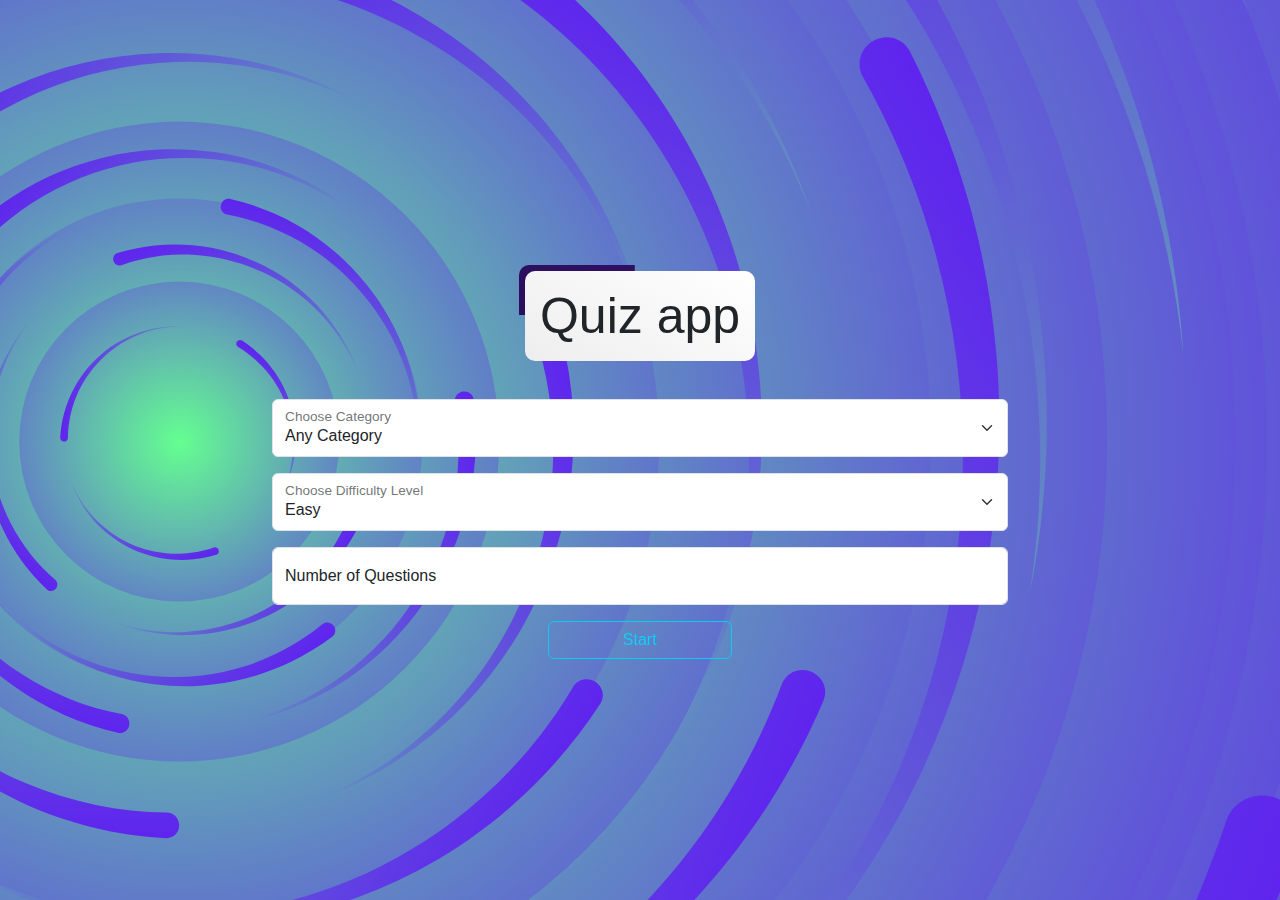
<file: index.html>
<!DOCTYPE html>
<html lang="en">
  <head>
    <title>Quiz Game</title>
    <meta charset="UTF-8">
    <link rel="icon" href="imgs/Quiz-PNG-Image.png" />
    <meta name="viewport" content="width=device-width, initial-scale=1.0">  
    <link rel="stylesheet" href="bootstrap-5.3.0-dist/css/bootstrap.min.css" />
    <link rel="stylesheet" href="style/style.css" />
    <link rel="stylesheet" href="style/all.css" />
    <link href="img/favicon.ico" rel="icon" type="image/png" />
    <link rel="preconnect" href="https://fonts.googleapis.com" />
    <link rel="preconnect" href="https://fonts.googleapis.com" />
    <link rel="preconnect" href="https://fonts.gstatic.com" crossorigin />
    <link rel="stylesheet" href="https://cdnjs.cloudflare.com/ajax/libs/animate.css/4.1.1/animate.min.css"/>
    <link href="https://fonts.googleapis.com/css2?family=Amatic+SC:wght@400;700&family=Cairo:wght@200;300&family=Dancing+Script:wght@700&family=Geologica:wght@800&family=Inter:wght@400;600;700&family=Open+Sans:ital,wght@0,400;1,400;1,500;1,600;1,700;1,800&family=Pacifico&family=Roboto:ital,wght@0,100;1,100&family=Work+Sans:wght@300&display=swap" rel="stylesheet" />
  </head>
  <body>
 <div class="container-fluid min-vh-100 d-flex flex-column justify-content-center align-items-center">
  
  <!-- title page -->
  <div class="title heading animate__animated animate__zoomInDown my-4">
    <h1>Quiz app</h1>
  </div>
  <!-- contnet page -->
  <div class="container">
   <div class="row">
    <!-- form partation -->
          <form
            class="start-quiz col-lg-8 offset-lg-2 d-flex flex-column gap-3 animate__animated animate__fadeInBottomLeft"
            id="quizOptions"
          >
            <div class="form-floating">
              <select
                class="form-select"
                id="categoryMenu"
                aria-label="category Select"
              >
                <option selected value="">Any Category</option>
                <option value="9">General Knowledge</option>
                <option value="27">Animals</option>
                <option value="19">Science: Mathematics</option>
                <option value="18">Science: Computers</option>
                <option value="22">Geography</option>
              </select>
              <label for="categoryMenu">Choose Category</label>
            </div>

            <div class="form-floating">
              <select
                class="form-select"
                id="difficultyOptions"
                aria-label="difficulty Select"
              >
                <option selected value="easy">Easy</option>
                <option value="medium">Medium</option>
                <option value="hard">Hard</option>
              </select>
              <label for="difficultyOptions">Choose Difficulty Level</label>
            </div>

            <div class="form-floating">
              <input
                type="number"
                class="form-control"
                id="questionsNumber"
                placeholder="Number of Questions"
              />
              <label for="QuestionsNumber">Number of Questions</label>
            </div>

            <button
              type="button"
              class="btn btn-start btn-outline-info w-25 m-auto"
              id="startQuiz"
            >
              Start
            </button>
          </form>
        </div>
      </div>
      <!-- questions partation -->
      <div class="questions">
        <div class="container">
          <div class="row"></div>
        </div>
      </div>

 </div>





    <script src="js/code.jquery.com_jquery-3.7.0.min.js"></script>
    <script src="bootstrap-5.3.0-dist/js/bootstrap.bundle.js"></script>
    <script src="js/index.js"></script>
  </body>
</html>
</file>
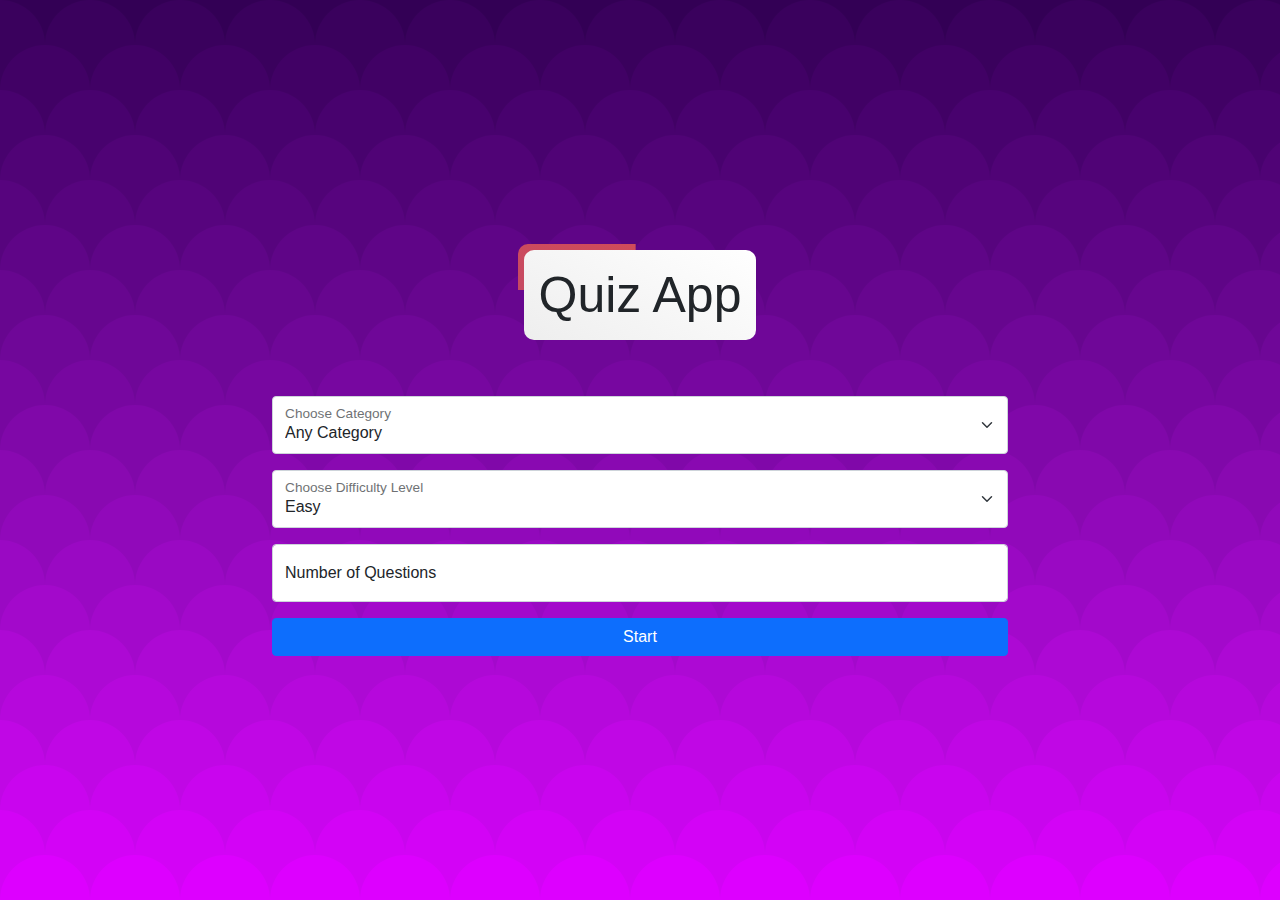
<file: New folder/my Quiz App Code/my Quiz App Code/index.html>
<!DOCTYPE html>
<html lang="en">
  <head>
    <meta charset="UTF-8" />
    <meta name="viewport" content="width=device-width, initial-scale=1.0" />
    <title>Quiz App</title>
    <!--?========> Favicon <========-->
    <link rel="icon" href="./images/quiz.png" />
    <!--?========> Google Fonts <========-->
    <link rel="preconnect" href="https://fonts.googleapis.com" />
    <link rel="preconnect" href="https://fonts.gstatic.com" crossorigin />

    <!--?========> Bootstrap Style Sheet <========-->
    <link rel="stylesheet" href="CSS/bootstrap.min.css" />

    <!--?========> Animate.CSS <========-->
    <link
      rel="stylesheet"
      href="https://cdnjs.cloudflare.com/ajax/libs/animate.css/4.1.1/animate.min.css"
    />
    <!--?========> Main style Sheet <========-->
    <link rel="stylesheet" href="./CSS/style.css" />
  </head>

  <body>
    <main
      class="min-vh-100 d-flex flex-column justify-content-center align-items-center"
    >
      <div class="heading animate__animated animate__zoomInDown">
        <h1 class="mb-0">Quiz App</h1>
      </div>
      <div class="container">
        <div class="row">
          <form
            class="start-quiz col-lg-8 offset-lg-2 d-flex flex-column gap-3 animate__animated animate__fadeInBottomLeft"
            id="quizOptions"
          >
            <div class="form-floating">
              <select
                class="form-select"
                id="categoryMenu"
                aria-label="category Select"
              >
                <option selected value="">Any Category</option>
                <option value="9">General Knowledge</option>
                <option value="27">Animals</option>
                <option value="19">Science: Mathematics</option>
                <option value="18">Science: Computers</option>
                <option value="22">Geography</option>
              </select>
              <label for="categoryMenu">Choose Category</label>
            </div>

            <div class="form-floating">
              <select
                class="form-select"
                id="difficultyOptions"
                aria-label="difficulty Select"
              >
                <option selected value="easy">Easy</option>
                <option value="medium">Medium</option>
                <option value="hard">Hard</option>
              </select>
              <label for="difficultyOptions">Choose Difficulty Level</label>
            </div>

            <div class="form-floating">
              <input
                type="number"
                class="form-control"
                id="questionsNumber"
                placeholder="Number of Questions"
              />
              <label for="QuestionsNumber">Number of Questions</label>
            </div>

            <button
              type="button"
              class="btn btn-primary"
              id="startQuiz"
            >
              Start
            </button>
          </form>
        </div>
      </div>

      <div class="questions">
        <div class="container">
          <div class="row"></div>
        </div>
      </div>
    </main>
    <script src="js/index.js"></script>
  </body>
</html>
</file>
<file: style/style.css>
body {
    min-height: 100vh;
    background-size: 30%;
    background-color: #5F24EE;
    background-image: url("data:image/svg+xml,%3Csvg xmlns='http://www.w3.org/2000/svg' viewBox='0 0 2000 1500'%3E%3Cdefs%3E%3CradialGradient id='a' gradientUnits='objectBoundingBox'%3E%3Cstop offset='0' stop-color='%2365FF91'/%3E%3Cstop offset='1' stop-color='%235F24EE'/%3E%3C/radialGradient%3E%3ClinearGradient id='b' gradientUnits='userSpaceOnUse' x1='0' y1='750' x2='1550' y2='750'%3E%3Cstop offset='0' stop-color='%236292c0'/%3E%3Cstop offset='1' stop-color='%235F24EE'/%3E%3C/linearGradient%3E%3Cpath id='s' fill='url(%23b)' d='M1549.2 51.6c-5.4 99.1-20.2 197.6-44.2 293.6c-24.1 96-57.4 189.4-99.3 278.6c-41.9 89.2-92.4 174.1-150.3 253.3c-58 79.2-123.4 152.6-195.1 219c-71.7 66.4-149.6 125.8-232.2 177.2c-82.7 51.4-170.1 94.7-260.7 129.1c-90.6 34.4-184.4 60-279.5 76.3C192.6 1495 96.1 1502 0 1500c96.1-2.1 191.8-13.3 285.4-33.6c93.6-20.2 185-49.5 272.5-87.2c87.6-37.7 171.3-83.8 249.6-137.3c78.4-53.5 151.5-114.5 217.9-181.7c66.5-67.2 126.4-140.7 178.6-218.9c52.3-78.3 96.9-161.4 133-247.9c36.1-86.5 63.8-176.2 82.6-267.6c18.8-91.4 28.6-184.4 29.6-277.4c0.3-27.6 23.2-48.7 50.8-48.4s49.5 21.8 49.2 49.5c0 0.7 0 1.3-0.1 2L1549.2 51.6z'/%3E%3Cg id='g'%3E%3Cuse href='%23s' transform='scale(0.12) rotate(60)'/%3E%3Cuse href='%23s' transform='scale(0.2) rotate(10)'/%3E%3Cuse href='%23s' transform='scale(0.25) rotate(40)'/%3E%3Cuse href='%23s' transform='scale(0.3) rotate(-20)'/%3E%3Cuse href='%23s' transform='scale(0.4) rotate(-30)'/%3E%3Cuse href='%23s' transform='scale(0.5) rotate(20)'/%3E%3Cuse href='%23s' transform='scale(0.6) rotate(60)'/%3E%3Cuse href='%23s' transform='scale(0.7) rotate(10)'/%3E%3Cuse href='%23s' transform='scale(0.835) rotate(-40)'/%3E%3Cuse href='%23s' transform='scale(0.9) rotate(40)'/%3E%3Cuse href='%23s' transform='scale(1.05) rotate(25)'/%3E%3Cuse href='%23s' transform='scale(1.2) rotate(8)'/%3E%3Cuse href='%23s' transform='scale(1.333) rotate(-60)'/%3E%3Cuse href='%23s' transform='scale(1.45) rotate(-30)'/%3E%3Cuse href='%23s' transform='scale(1.6) rotate(10)'/%3E%3C/g%3E%3C/defs%3E%3Cg transform='translate(280 0)'%3E%3Cg transform='translate(0 690)'%3E%3Ccircle fill='url(%23a)' r='3000'/%3E%3Cg opacity='0.5'%3E%3Ccircle fill='url(%23a)' r='2000'/%3E%3Ccircle fill='url(%23a)' r='1800'/%3E%3Ccircle fill='url(%23a)' r='1700'/%3E%3Ccircle fill='url(%23a)' r='1651'/%3E%3Ccircle fill='url(%23a)' r='1450'/%3E%3Ccircle fill='url(%23a)' r='1250'/%3E%3Ccircle fill='url(%23a)' r='1175'/%3E%3Ccircle fill='url(%23a)' r='900'/%3E%3Ccircle fill='url(%23a)' r='750'/%3E%3Ccircle fill='url(%23a)' r='500'/%3E%3Ccircle fill='url(%23a)' r='380'/%3E%3Ccircle fill='url(%23a)' r='250'/%3E%3C/g%3E%3Cg %3E%3Cuse href='%23g' transform='rotate(10)'/%3E%3Cuse href='%23g' transform='rotate(120)'/%3E%3Cuse href='%23g' transform='rotate(240)'/%3E%3C/g%3E%3Ccircle fill-opacity='0' fill='url(%23a)' r='3000'/%3E%3C/g%3E%3C/g%3E%3C/svg%3E");
    background-attachment: fixed;
    background-size: cover;
    font-family: "Changa", sans-serif;
    overflow: hidden;
}

/* ----------------------------- */
.container-fluid .title {
    /* border: solid 1px #5F24EE; */
    --radius: 10px;
    width: fit-content;
    padding: 6px;
    position: relative;
    overflow: hidden;
    isolation: isolate;
    border-radius: var(--radius);
    margin-bottom: 50px;
    text-align: center;
}

.container-fluid .title h1 {
    font-size: 50px;
    padding: 15px;
    background-image: linear-gradient(30deg, #eeeeee, #ffffff);
    font-family: "Electrolize", sans-serif;
    border-radius: inherit;
  
}
.heading::before {
    content: "";
    width: 100%;
    height: 100%;
    position: absolute;
    left: -5px;
    top: -5px;
    transform: scale(2) translate(-50%, -50%);
    scale: 1.1;
    background-image: conic-gradient(#401275, #030a33);
    animation: spinning 7s infinite linear;
    z-index: -1;
    border-radius: inherit;
    -webkit-transform: scale(2) translate(-50%, -50%);
    -moz-transform: scale(2) translate(-50%, -50%);
    -ms-transform: scale(2) translate(-50%, -50%);
    -o-transform: scale(2) translate(-50%, -50%);
  }
  @keyframes spinning {
    0% {
      transform: rotate(0deg);
    }
    25% {
      transform: rotate(45deg);
    }
    75% {
      transform: rotate(315deg);
    }
    100% {
      transform: rotate(360deg);
    }
  }
  .question {
    background-color: #ffffff60;
    position: relative;
  }
  
  .question h2 {
    font-family: "Dosis", sans-serif;
    font-weight: 600;
  }
  
  .choices {
    gap: 10px;
  }
  
  .choices li {
    --main-color: #434371;
    width: calc((100% - 10px) / 2);
    font-size: 19px;
    font-weight: 600;
    border-radius: 100vh;
    border: 2px solid var(--main-color);
    color: var(--main-color);
    padding: 5px 12px;
    transition: background-color 350ms, color 350ms;
    cursor: pointer;
    display: flex;
    justify-content: center;
    align-items: center;
  }
  
  .choices li:hover {
    background-color: #434371;
    color: #f1f1f1;
  }
  
  .question i {
    cursor: pointer;
  }
  .correct,
.correct:hover {
  --main-color: #7cb518 !important;
  background-color: var(--main-color);
  color: #fff !important;
}

.wrong,
.wrong:hover {
  --main-color: #bf0603 !important;
  background-color: var(--main-color);
  color: #fff !important;
}

.score-color {
  color: #434371;
}
</file>
<file: New folder/my Quiz App Code/my Quiz App Code/CSS/style.css>
:root {
  --main-color: #ef5e23;
  --animate-duration: 800ms;
}

body {
  min-height: 100vh;
  background-size: 30%;
  background-color: #330055;
  background-image: url("data:image/svg+xml,%3Csvg xmlns='http://www.w3.org/2000/svg' viewBox='0 0 100 1000'%3E%3Cg %3E%3Ccircle fill='%23330055' cx='50' cy='0' r='50'/%3E%3Cg fill='%233a015d' %3E%3Ccircle cx='0' cy='50' r='50'/%3E%3Ccircle cx='100' cy='50' r='50'/%3E%3C/g%3E%3Ccircle fill='%23410165' cx='50' cy='100' r='50'/%3E%3Cg fill='%2348026e' %3E%3Ccircle cx='0' cy='150' r='50'/%3E%3Ccircle cx='100' cy='150' r='50'/%3E%3C/g%3E%3Ccircle fill='%23500376' cx='50' cy='200' r='50'/%3E%3Cg fill='%2357047e' %3E%3Ccircle cx='0' cy='250' r='50'/%3E%3Ccircle cx='100' cy='250' r='50'/%3E%3C/g%3E%3Ccircle fill='%235f0587' cx='50' cy='300' r='50'/%3E%3Cg fill='%2367068f' %3E%3Ccircle cx='0' cy='350' r='50'/%3E%3Ccircle cx='100' cy='350' r='50'/%3E%3C/g%3E%3Ccircle fill='%236f0798' cx='50' cy='400' r='50'/%3E%3Cg fill='%237707a0' %3E%3Ccircle cx='0' cy='450' r='50'/%3E%3Ccircle cx='100' cy='450' r='50'/%3E%3C/g%3E%3Ccircle fill='%238008a9' cx='50' cy='500' r='50'/%3E%3Cg fill='%238909b1' %3E%3Ccircle cx='0' cy='550' r='50'/%3E%3Ccircle cx='100' cy='550' r='50'/%3E%3C/g%3E%3Ccircle fill='%239109ba' cx='50' cy='600' r='50'/%3E%3Cg fill='%239a09c3' %3E%3Ccircle cx='0' cy='650' r='50'/%3E%3Ccircle cx='100' cy='650' r='50'/%3E%3C/g%3E%3Ccircle fill='%23a309cb' cx='50' cy='700' r='50'/%3E%3Cg fill='%23ad09d4' %3E%3Ccircle cx='0' cy='750' r='50'/%3E%3Ccircle cx='100' cy='750' r='50'/%3E%3C/g%3E%3Ccircle fill='%23b608dc' cx='50' cy='800' r='50'/%3E%3Cg fill='%23c007e5' %3E%3Ccircle cx='0' cy='850' r='50'/%3E%3Ccircle cx='100' cy='850' r='50'/%3E%3C/g%3E%3Ccircle fill='%23c905ee' cx='50' cy='900' r='50'/%3E%3Cg fill='%23d303f6' %3E%3Ccircle cx='0' cy='950' r='50'/%3E%3Ccircle cx='100' cy='950' r='50'/%3E%3C/g%3E%3Ccircle fill='%23D0F' cx='50' cy='1000' r='50'/%3E%3C/g%3E%3C/svg%3E");
  background-attachment: fixed;
  background-size: contain;
  font-family: "Changa", sans-serif;
  overflow: hidden;
}

/* ======> Global Rules */
.bg-main {
  background-color: var(--main-color);
}

.text-main {
  color: var(--main-color);
}

.form-control:focus,
.form-select:focus {
  border-color: transparent;
  box-shadow: none;
}

.correct,
.correct:hover {
  --main-color: #7cb518 !important;
  background-color: var(--main-color);
  color: #fff !important;
}

.wrong,
.wrong:hover {
  --main-color: #bf0603 !important;
  background-color: var(--main-color);
  color: #fff !important;
}

.score-color {
  color: #434371;
}
.btn-category {
  --bs-btn-color: #fff;
  --bs-btn-bg: #a1c349;
  --bs-btn-border-color: #a1c349;
  --bs-btn-hover-color: #fff;
  --bs-btn-hover-bg: #a1c349;
  --bs-btn-hover-border-color: #a1c349;
}

.btn-questions,
.btn-start {
  --bs-btn-color: #fff;
  --bs-btn-bg: #38369a;
  --bs-btn-border-color: #38369a;
  --bs-btn-hover-color: #fff;
  --bs-btn-hover-bg: #4c4aae;
  --bs-btn-hover-border-color: #4c4aae;
}

/* ======> Question Card */
.heading {
  --radius: 10px;
  width: fit-content;
  padding: 6px;
  position: relative;
  overflow: hidden;
  isolation: isolate;
  border-radius: var(--radius);
  margin-bottom: 50px;
  text-align: center;
}

.heading h1 {
  font-size: 50px;
  padding: 15px;
  background-image: linear-gradient(30deg, #eee, #fff);
  font-family: "Electrolize", sans-serif;
  border-radius: inherit;
}

.heading::before {
  content: "";
  width: 100%;
  height: 100%;
  position: absolute;
  left: -5px;
  top: -5px;
  transform: scale(2) translate(-50%, -50%);
  scale: 1.1;
  background-image: conic-gradient(#fc5130, #613dc1);
  animation: spinning 7s infinite linear;
  z-index: -1;
  border-radius: inherit;
  -webkit-transform: scale(2) translate(-50%, -50%);
  -moz-transform: scale(2) translate(-50%, -50%);
  -ms-transform: scale(2) translate(-50%, -50%);
  -o-transform: scale(2) translate(-50%, -50%);
}

@keyframes spinning {
  0% {
    transform: rotate(0deg);
  }
  25% {
    transform: rotate(45deg);
  }
  75% {
    transform: rotate(315deg);
  }
  100% {
    transform: rotate(360deg);
  }
}

.animate__animated.animate__zoomInDown {
  --animate-duration: 1s;
}

.animate__animated.animate__fadeInBottomLeft {
  --animate-duration: 1s;
  --animate-delay: 1s;
}
/* ======> Question Card */
.question {
  background-color: #fff;
  position: relative;
}

.question h2 {
  font-family: "Dosis", sans-serif;
  font-weight: 600;
}

.choices {
  gap: 10px;
}

.choices li {
  --main-color: #434371;
  width: calc((100% - 10px) / 2);
  font-size: 19px;
  font-weight: 600;
  border-radius: 100vh;
  border: 2px solid var(--main-color);
  color: var(--main-color);
  padding: 5px 12px;
  transition: background-color 350ms, color 350ms;
  cursor: pointer;
  display: flex;
  justify-content: center;
  align-items: center;
}

.choices li:hover {
  background-color: var(--main-color);
  color: #f1f1f1;
}

.question i {
  cursor: pointer;
}
</file>
